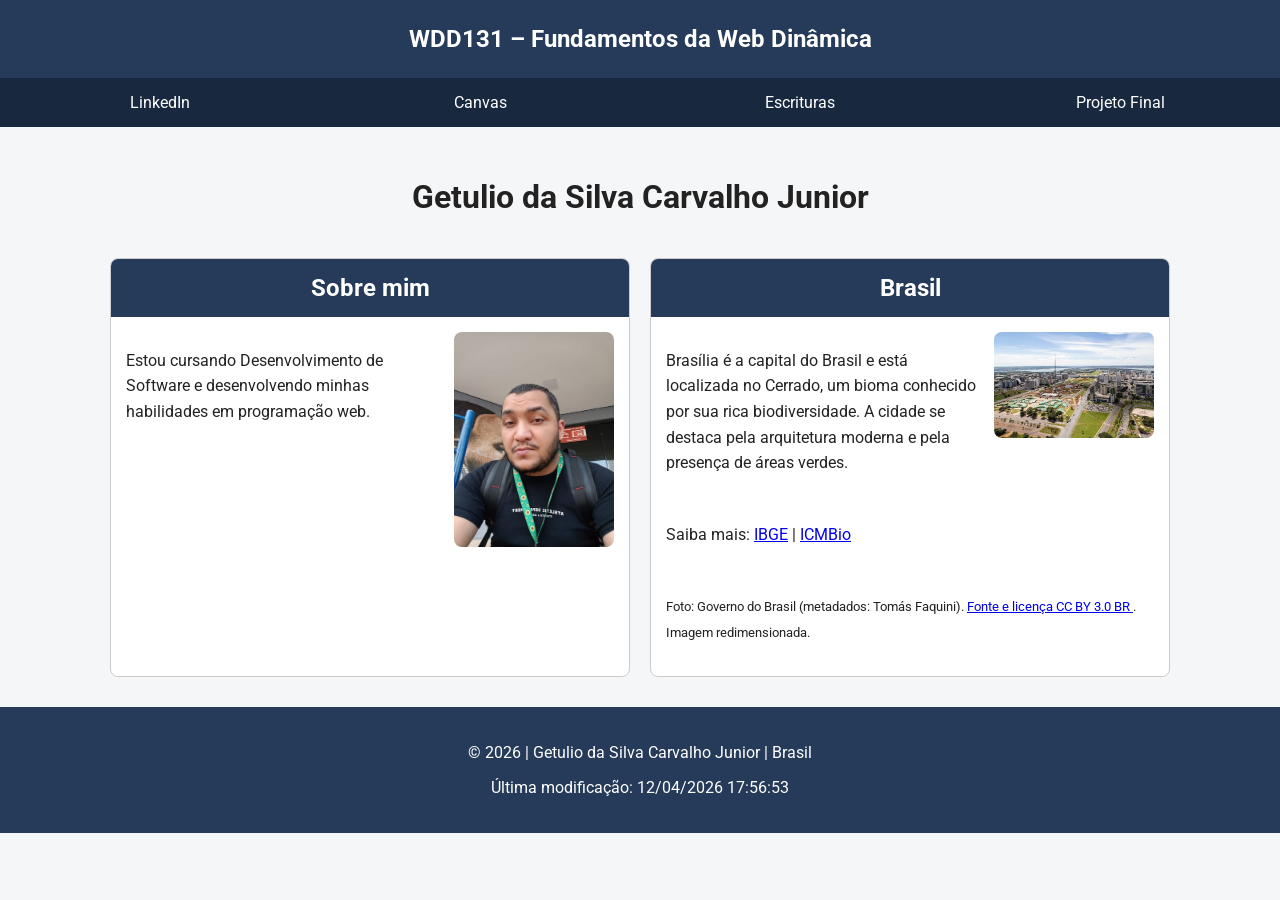
<file: index.html>
<!DOCTYPE html>
<html lang="pt-BR">
<head>
    <meta charset="UTF-8">
    <meta name="viewport" content="width=device-width, initial-scale=1.0">
    <meta name="description" content="WDD 131 – Fundamentos da Web Dinâmica. Página de Getulio da Silva Carvalho Junior sobre sua formação, Brasília e o Cerrado, com HTML, CSS e JavaScript.">
    <meta name="author" content="Getulio da Silva Carvalho Junior">
    <title>WDD 131 - Fundamentos da Web Dinâmica - Getulio da Silva Carvalho Junior</title>
    

<link rel="preconnect" href="https://fonts.googleapis.com">
<link rel="preconnect" href="https://fonts.gstatic.com" crossorigin>
<link href="https://fonts.googleapis.com/css2?family=Roboto:wght@400;500;700&display=swap" rel="stylesheet">
<link rel="stylesheet" href="estilos/base.css">

<script src="scripts/obterdatas.js" defer></script>

</head>
<body>
    <header>
        
        <span id="titulo-curso">WDD131 – Fundamentos da Web Dinâmica</span>

        <nav>
            <a href="https://www.linkedin.com/">LinkedIn</a>
            <a href="https://byupw.instructure.com/">Canvas</a>
            <a href="https://www.churchofjesuschrist.org/study/scriptures/bofm/ether/12?lang=por&id=p4#p4">Escrituras</a>
            <a href="#">Projeto Final</a>
        </nav>
    </header>

    <main>
        <h1>Getulio da Silva Carvalho Junior</h1>
      
<section class="card">
    <h2>Sobre mim</h2>
    <img src="imagens/perfil.jpg"
         alt="Fotografia de Getulio da Silva Carvalho Junior"
         width="160"
         height="216">
    <p>Estou cursando Desenvolvimento de Software e desenvolvendo minhas habilidades em programação web.</p>
</section>

        
<section class="card">
    <h2>Brasil</h2>
    <img src="imagens/brasilia-cerrado.jpg"
         alt="Vista aérea de Brasília com prédios e áreas verdes"
         width="500"
         height="333">
    <p>Brasília é a capital do Brasil e está localizada
       no Cerrado, um bioma conhecido por sua rica
       biodiversidade. A cidade se destaca pela
       arquitetura moderna e pela presença de áreas verdes.</p>
       
<p>
  Saiba mais:
  <a href="https://educa.ibge.gov.br/jovens/conheca-o-brasil/territorio/18307-biomas-brasileiros.html">IBGE</a>
  |
  <a href="https://www.gov.br/icmbio/pt-br/assuntos/biodiversidade/unidade-de-conservacao/unidades-de-biomas/cerrado/cerrado">ICMBio</a>
</p>

    <p><small>
        Foto: Governo do Brasil (metadados: Tomás Faquini).
        <a href="https://commons.wikimedia.org/wiki/File:Brasilia_aerea_eixo_monumental.jpg">
            Fonte e licença CC BY 3.0 BR
        </a>. Imagem redimensionada.
    </small></p>
</section>

    </main>

    <footer>
        <p>© <span id="anoatual"></span> | Getulio da Silva Carvalho Junior | Brasil</p>
        <p id="ultimaModificacao"></p>

    </footer>
</body>
</html>
</file>
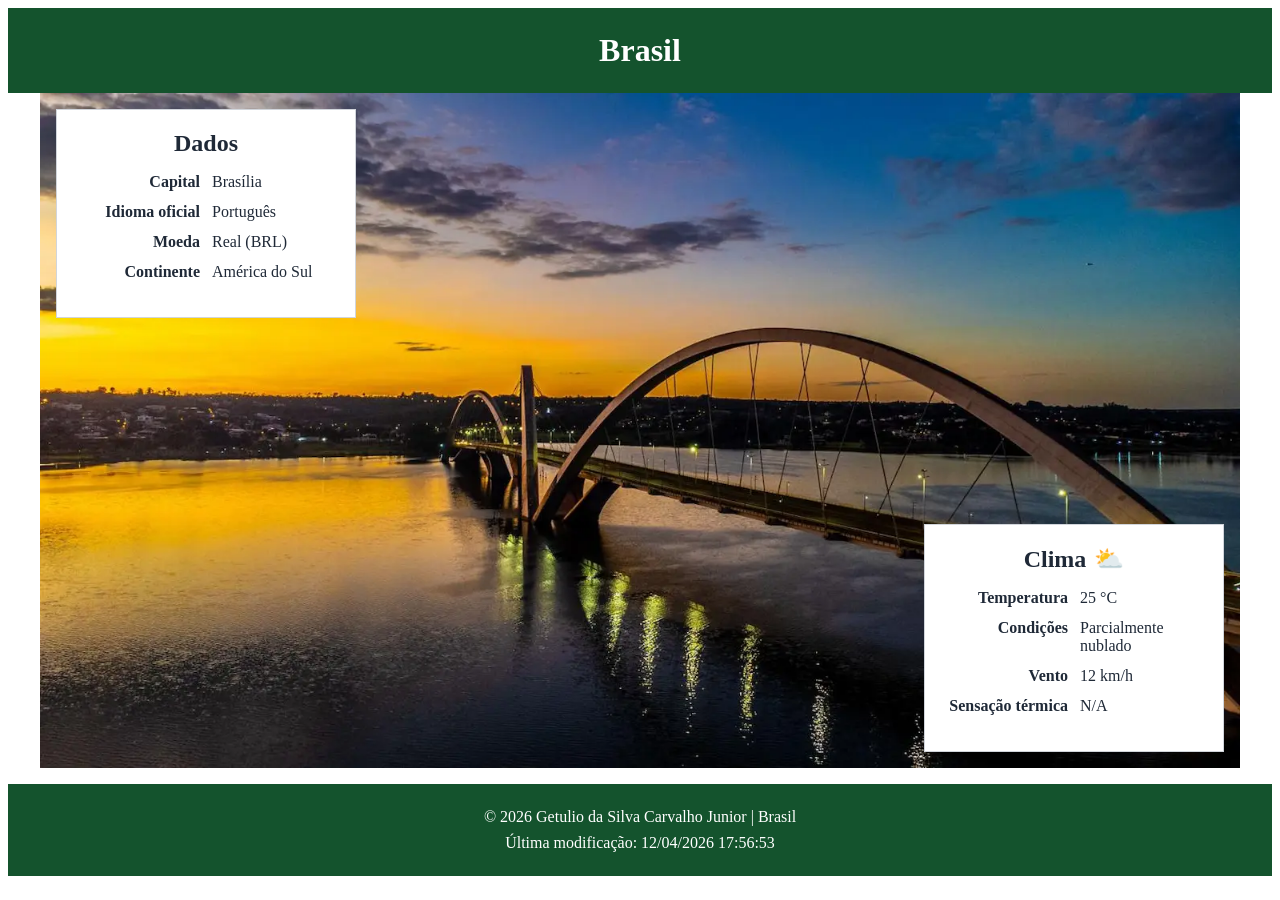
<file: local.html>
<!DOCTYPE html>
<html lang="pt-BR">
<head>
    <meta charset="UTF-8">
    <meta name="viewport" content="width=device-width, initial-scale=1.0">
    <meta name="description" content="Conheça o Brasil, sua capital Brasília, idioma oficial, moeda, paisagens e informações climáticas.">
    <meta name="author" content="Getulio da Silva Carvalho Junior">
    <title>Brasil | WDD131</title>


<link rel="icon" type="image/svg+xml" href="imagens/clima.svg">


<link rel="stylesheet" href="estilos/local.css">

<script src="scripts/local.js" defer></script>


</head>
<body>

<header>
    <h1>Brasil</h1>
</header>

<main>

<picture>
    <img
        src="imagens/ponte-jk-1000.webp"
        srcset="
            imagens/ponte-jk-500.webp 500w,
            imagens/ponte-jk-1000.webp 1000w,
            imagens/ponte-jk-1500.webp 1500w"
        sizes="(max-width: 600px) 100vw, (max-width: 1024px) 90vw, 1200px"
        alt="Ponte Juscelino Kubitschek em Brasília ao pôr do sol"
        width="1500"
        height="844">
</picture>

<section class="dados" aria-labelledby="titulo-dados">
    <h2 id="titulo-dados">Dados</h2>
    <dl>
        <dt>Capital</dt>
        <dd>Brasília</dd>

        <dt>Idioma oficial</dt>
        <dd>Português</dd>

        <dt>Moeda</dt>
        <dd>Real (BRL)</dd>

        <dt>Continente</dt>
        <dd>América do Sul</dd>
    </dl>
</section>

<section class="clima" aria-labelledby="titulo-clima">
    <h2 id="titulo-clima">Clima</h2>

<img
    class="icone-clima"
    src="imagens/clima.svg"
    alt="Ícone de sol parcialmente encoberto por nuvens"
    width="64"
    height="64">

    <dl>
        <dt>Temperatura</dt>
        <dd>25 °C</dd>

        <dt>Condições</dt>
        <dd>Parcialmente nublado</dd>

        <dt>Vento</dt>
        <dd>12 km/h</dd>

        <dt>Sensação térmica</dt>
        <dd><span id="sensacao-termica">N/A</span></dd>
    </dl>
</section>

</main>

<footer>
    <p>© <span id="ano-atual"></span> Getulio da Silva Carvalho Junior | Brasil</p>
    <p>Última modificação: <span id="ultima-modificacao"></span></p>
</footer>


</body>
</html>
</file>
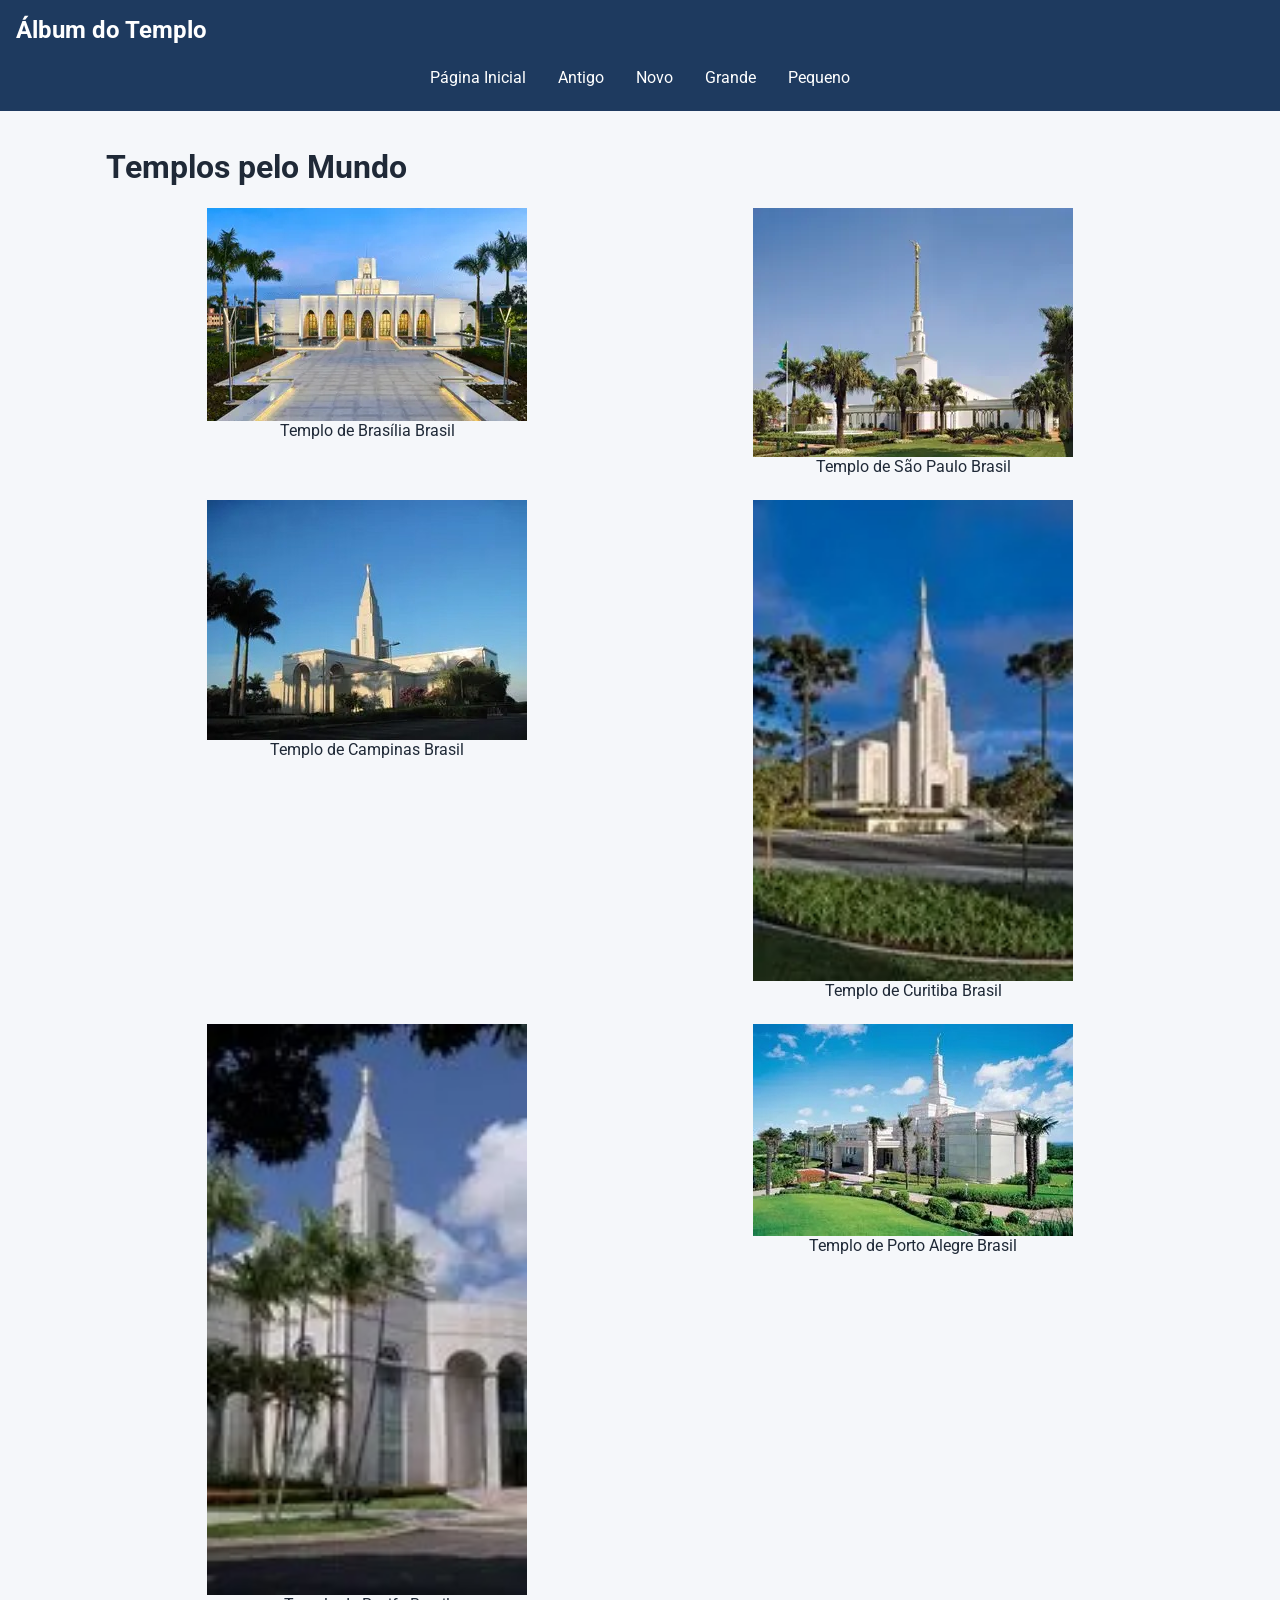
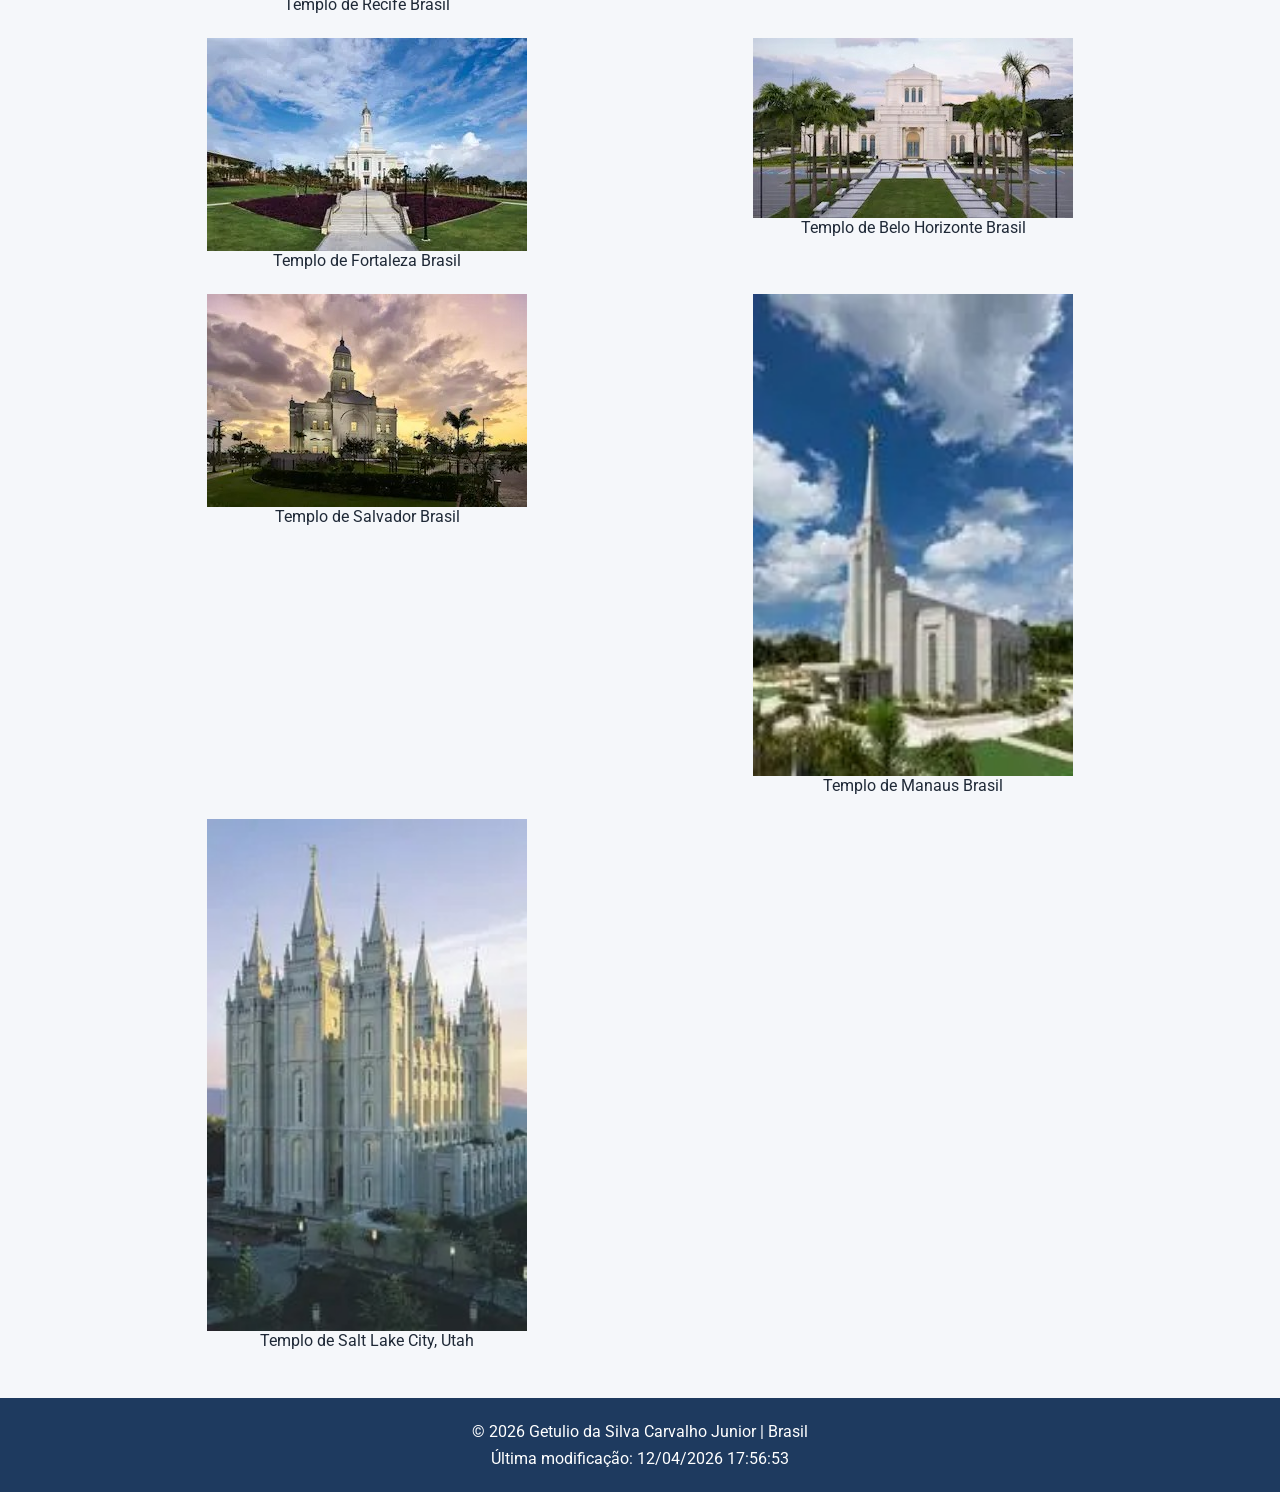
<file: templos.html>
<!DOCTYPE html>
<html lang="pt-BR">
<head>
    <meta charset="UTF-8">
    <meta name="viewport" content="width=device-width, initial-scale=1.0">
    <meta name="description" content="Álbum de fotografias de templos de A Igreja de Jesus Cristo dos Santos dos Últimos Dias">
    <meta name="author" content="Getulio da Silva Carvalho Junior">
    <title>Álbum do Templo</title>

<link rel="preconnect" href="https://fonts.googleapis.com">
<link rel="preconnect" href="https://fonts.gstatic.com" crossorigin>
<link href="https://fonts.googleapis.com/css2?family=Roboto:wght@400;500;700&amp;display=swap" rel="stylesheet">

<link rel="stylesheet" href="estilos/templos.css">
<link rel="stylesheet" href="estilos/templos-grandes.css">
<script src="scripts/templos.js" defer></script>

</head>
<body>

    <header>
        <span class="titulo-site">Álbum do Templo</span>

        <button id="menu" type="button"
                aria-label="Abrir menu de navegação"
                aria-expanded="false"
                aria-controls="navigation">☰</button>

        <nav>
            <ul id="navigation" class="navigation">
                <li><a href="index.html">Página Inicial</a></li>
                <li><a href="#">Antigo</a></li>
                <li><a href="#">Novo</a></li>
                <li><a href="#">Grande</a></li>
                <li><a href="#">Pequeno</a></li>
            </ul>
        </nav>
    </header>

    <main>
        <h1>Templos pelo Mundo</h1>

        <section class="galeria" aria-label="Galeria de templos">
    <figure>
        <img src="imagens/templos/brasilia.webp"
             alt="Vista externa do Templo de Brasília Brasil"
             width="320"
             height="213">
        <figcaption>Templo de Brasília Brasil</figcaption>
    </figure>

<figure>
    <img src="imagens/templos/sao-paulo.webp"
         alt="Vista externa do Templo de São Paulo Brasil"
         width="320"
         height="249"
         loading="lazy">
    <figcaption>Templo de São Paulo Brasil</figcaption>
</figure>

<figure>
    <img src="imagens/templos/campinas.jpeg"
         alt="Vista externa do Templo de Campinas Brasil"
         width="320"
         height="240"
         loading="lazy">
    <figcaption>Templo de Campinas Brasil</figcaption>
</figure>

<figure>
    <img src="imagens/templos/curitiba.jpeg"
         alt="Vista externa do Templo de Curitiba Brasil"
         width="320"
         loading="lazy">
    <figcaption>Templo de Curitiba Brasil</figcaption>
</figure>

<figure>
    <img src="imagens/templos/recife.jpeg"
         alt="Vista externa do Templo de Recife Brasil"
         width="320"
         loading="lazy">
    <figcaption>Templo de Recife Brasil</figcaption>
</figure>

<figure>
    <img src="imagens/templos/porto-alegre.jpeg"
         alt="Vista externa do Templo de Porto Alegre Brasil"
         width="320"
         loading="lazy">
    <figcaption>Templo de Porto Alegre Brasil</figcaption>
</figure>

<figure>
    <img src="imagens/templos/fortaleza.jpeg"
         alt="Vista externa do Templo de Fortaleza Brasil"
         width="320"
         loading="lazy">
    <figcaption>Templo de Fortaleza Brasil</figcaption>
</figure>

<figure>
    <img src="imagens/templos/belo-horizonte.jpeg"
         alt="Vista externa do Templo de Belo Horizonte Brasil"
         width="320"
         loading="lazy">
    <figcaption>Templo de Belo Horizonte Brasil</figcaption>
</figure>

<figure>
    <img src="imagens/templos/salvador.jpeg"
         alt="Vista externa do Templo de Salvador Brasil"
         width="320"
         loading="lazy">
    <figcaption>Templo de Salvador Brasil</figcaption>
</figure>

<figure>
    <img src="imagens/templos/manaus.jpeg"
         alt="Vista externa do Templo de Manaus Brasil"
         width="320"
         loading="lazy">
    <figcaption>Templo de Manaus Brasil</figcaption>
</figure>

<figure>
    <img src="imagens/templos/salt-lake.jpeg"
         alt="Vista externa do Templo de Salt Lake City, Utah, Estados Unidos"
         width="320"
         loading="lazy">
    <figcaption>Templo de Salt Lake City, Utah</figcaption>
</figure>

</section>
    </main>

    <footer>
        <p>&copy; <span id="ano-atual"></span>
            Getulio da Silva Carvalho Junior | Brasil
        </p>
        <p>Última modificação:
            <span id="ultima-modificacao"></span>
        </p>
    </footer>
</body>
</html>
</file>
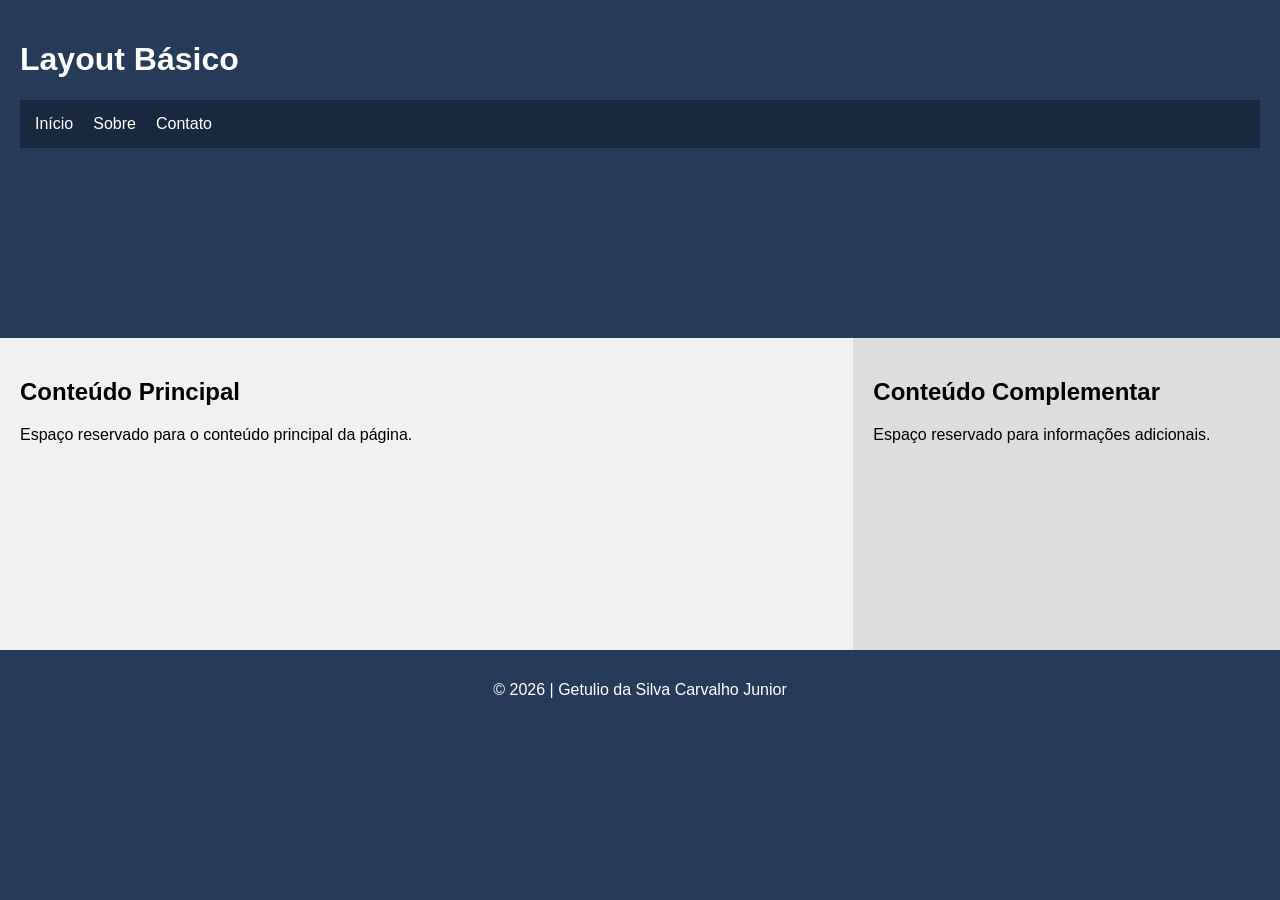
<file: semana01/layout-basico.html>
<!DOCTYPE html>
<html lang="pt-BR">
<head>
    <meta charset="UTF-8">
    <meta name="viewport" content="width=device-width, initial-scale=1.0">
    <meta name="description" content="Atividade de revisão de HTML e CSS.">
    <meta name="author" content="Getulio da Silva Carvalho Junior">
    <title>Getulio da Silva Carvalho Junior | WDD 131</title>
    <link rel="stylesheet" href="estilos/layout.css">
</head>
<body>
    <header>
        <h1>Layout Básico</h1>
        <nav>
            <a href="#">Início</a>
            <a href="#">Sobre</a>
            <a href="#">Contato</a>
        </nav>
    </header>

    <main>
        <h2>Conteúdo Principal</h2>
        <p>Espaço reservado para o conteúdo principal da página.</p>
    </main>

    <aside>
        <h2>Conteúdo Complementar</h2>
        <p>Espaço reservado para informações adicionais.</p>
    </aside>

    <footer>
        <p>© 2026 | Getulio da Silva Carvalho Junior</p>
    </footer>
</body>
</html>
</file>
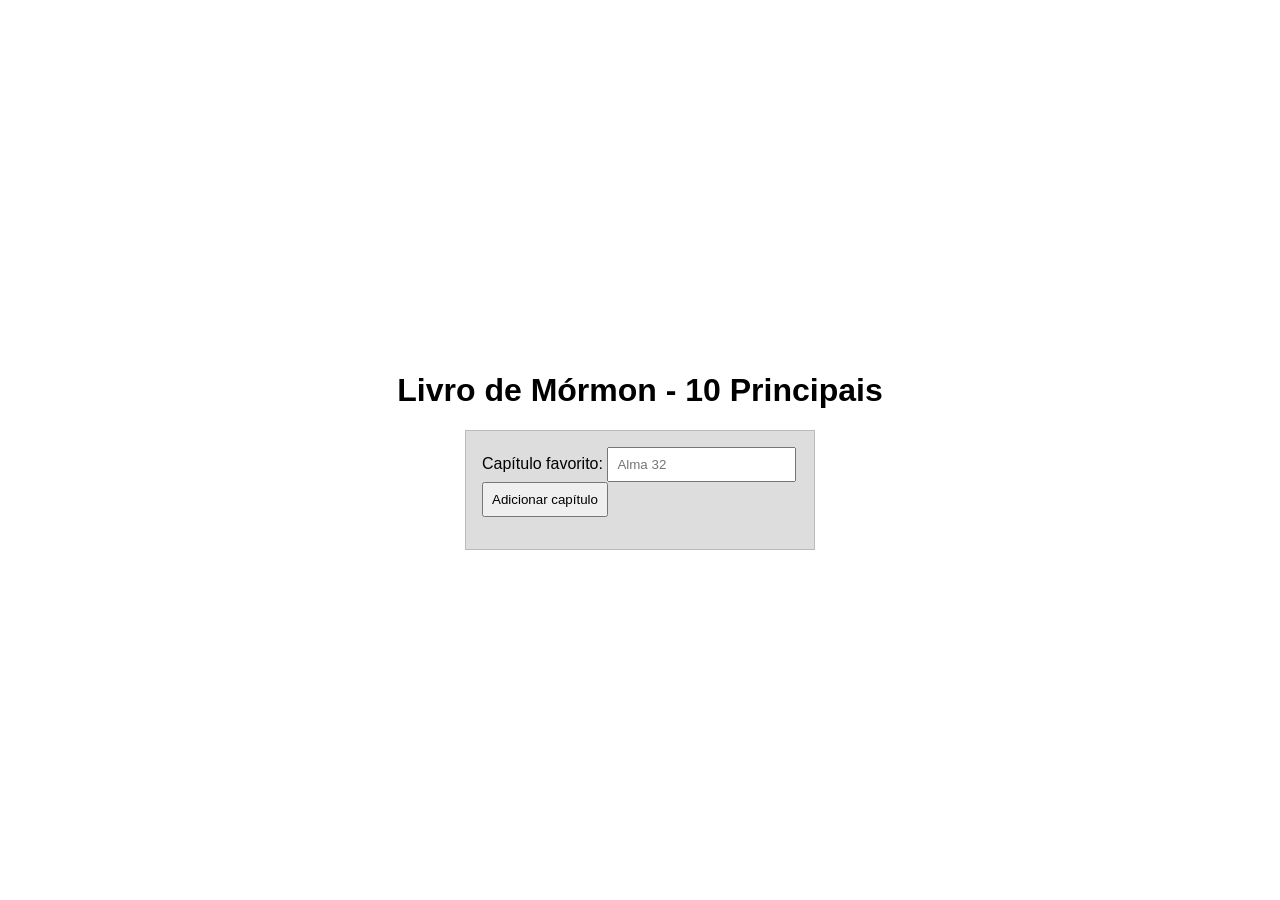
<file: semana02/bom.html>
<!DOCTYPE html>
<html lang="pt-BR">
<head>
    <meta charset="UTF-8">
    <meta name="viewport" content="width=device-width, initial-scale=1.0">
    <meta name="description" content="Lista de capítulos favoritos do Livro de Mórmon">
    <meta name="author" content="Getulio da Silva Carvalho Junior">
    <title>Livro de Mórmon - 10 Principais</title>

<link rel="stylesheet" href="estilos/bom.css">

</head>
<body>

<header>
    <h1>Livro de Mórmon - 10 Principais</h1>
</header>

<main>
    <label for="capfav">Capítulo favorito:</label>
    <input type="text" id="capfav" placeholder="Alma 32">
    <button type="button">Adicionar capítulo</button>

    <ul></ul>
</main>

<script src="scripts/bom.js"></script>

</body>
</html>
</file>
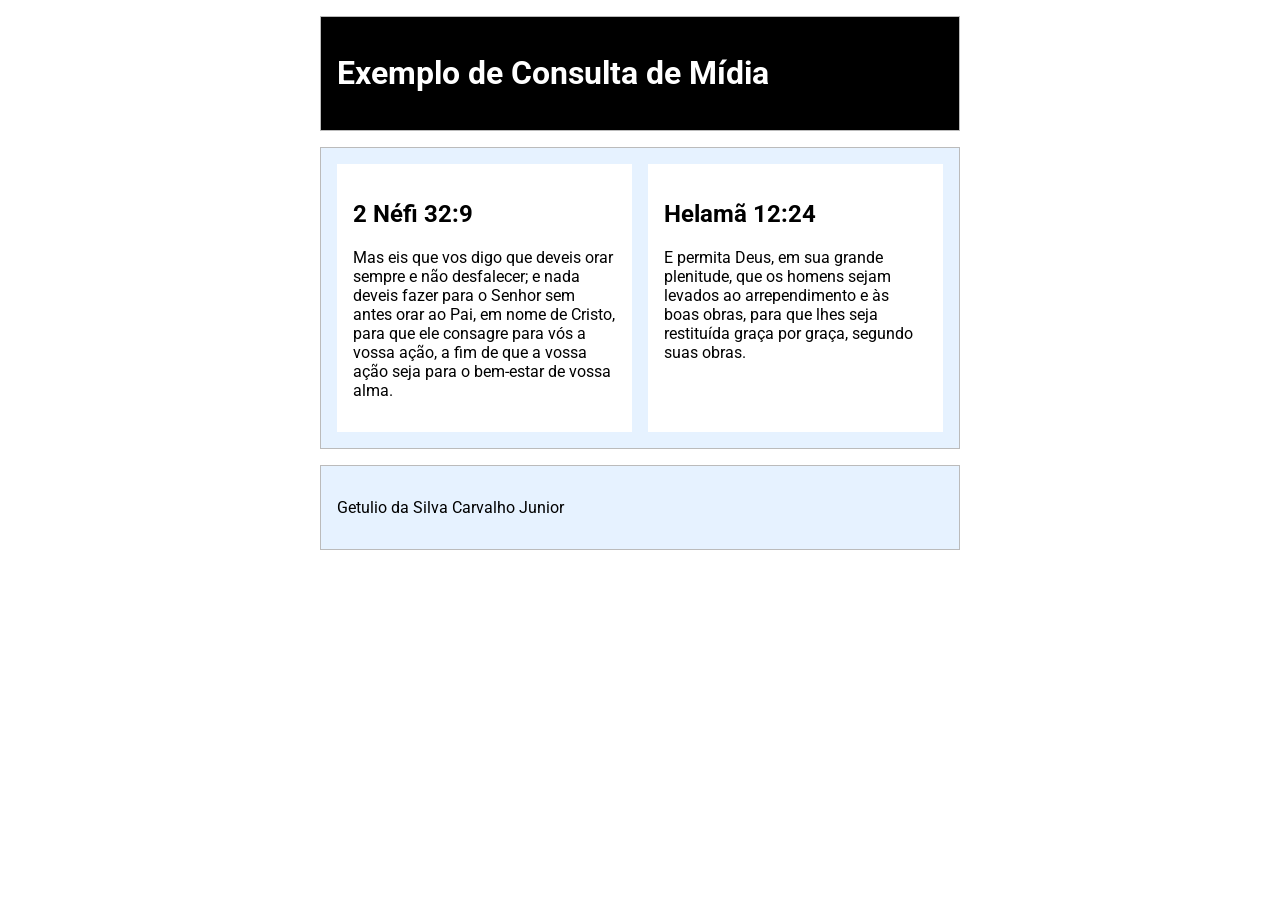
<file: semana02/consulta-de-midia.html>
<!DOCTYPE html>
<html lang="pt-BR">
<head>
    <meta charset="UTF-8">
    <meta name="viewport" content="width=device-width, initial-scale=1.0">
    <title>WDD 131 – Exemplo de Consulta de Mídia</title>
    <meta name="description" content="Exemplo de consultas de mídia CSS para a Semana 02 do WDD131.">
    <meta name="author" content="Getulio da Silva Carvalho Junior">

    <link rel="preconnect" href="https://fonts.googleapis.com">
    <link rel="preconnect" href="https://fonts.gstatic.com" crossorigin>
    <link href="https://fonts.googleapis.com/css2?family=Roboto&amp;display=swap" rel="stylesheet">

    <link rel="stylesheet" href="estilos/consulta-de-midia.css">
    <link rel="stylesheet" href="estilos/consulta-de-midia-grande.css">
</head>

<body>
    <header>
        <h1>Exemplo de Consulta de Mídia</h1>
    </header>

    <main>
        <section>
            <h2>2 Néfi 32:9</h2>
            <p>Mas eis que vos digo que deveis orar sempre e não desfalecer; e nada deveis fazer para o Senhor sem antes orar ao Pai, em nome de Cristo, para que ele consagre para vós a vossa ação, a fim de que a vossa ação seja para o bem-estar de vossa alma.</p>
        </section>

        <section>
            <h2>Helamã 12:24</h2>
            <p>E permita Deus, em sua grande plenitude, que os homens sejam levados ao arrependimento e às boas obras, para que lhes seja restituída graça por graça, segundo suas obras.</p>
        </section>
    </main>

    <footer>
        <p>Getulio da Silva Carvalho Junior</p>
    </footer>
</body>

</html>
</file>
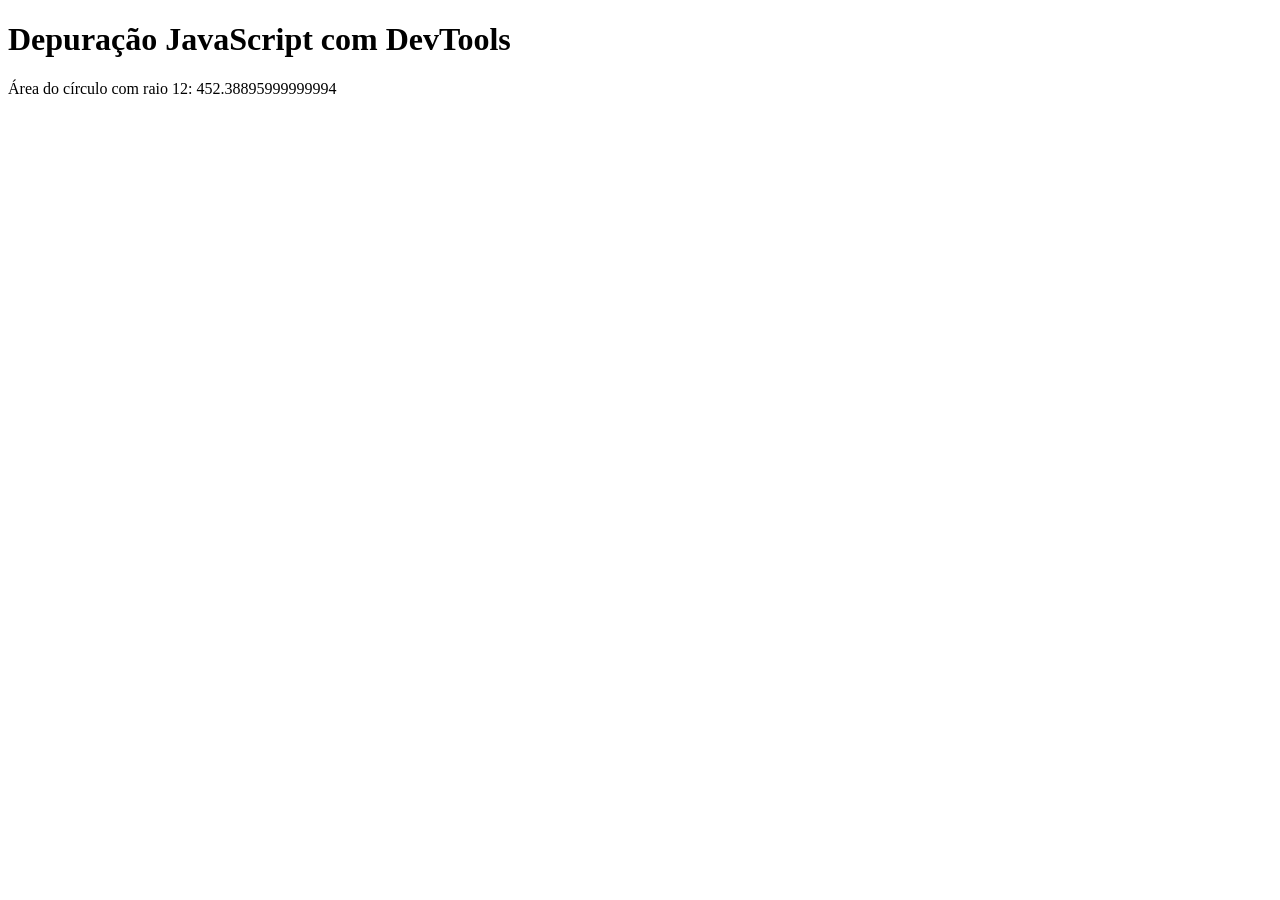
<file: semana02/depuracao.html>
<!DOCTYPE html>
<html lang="pt-BR">
<head>
    <meta charset="UTF-8">
    <meta name="viewport" content="width=device-width, initial-scale=1.0">
    <meta name="description" content="Exercício de depuração JavaScript">
    <meta name="author" content="Getulio da Silva Carvalho Junior">
    <title>Depuração JavaScript</title>
    <script src="scripts/depuracao.js" defer></script>
</head>
<body>
    <h1>Depuração JavaScript com DevTools</h1>
    <p>
        Área do círculo com raio <span id="raio"></span>:
        <span id="area"></span>
    </p>
</body>
</html>
</file>
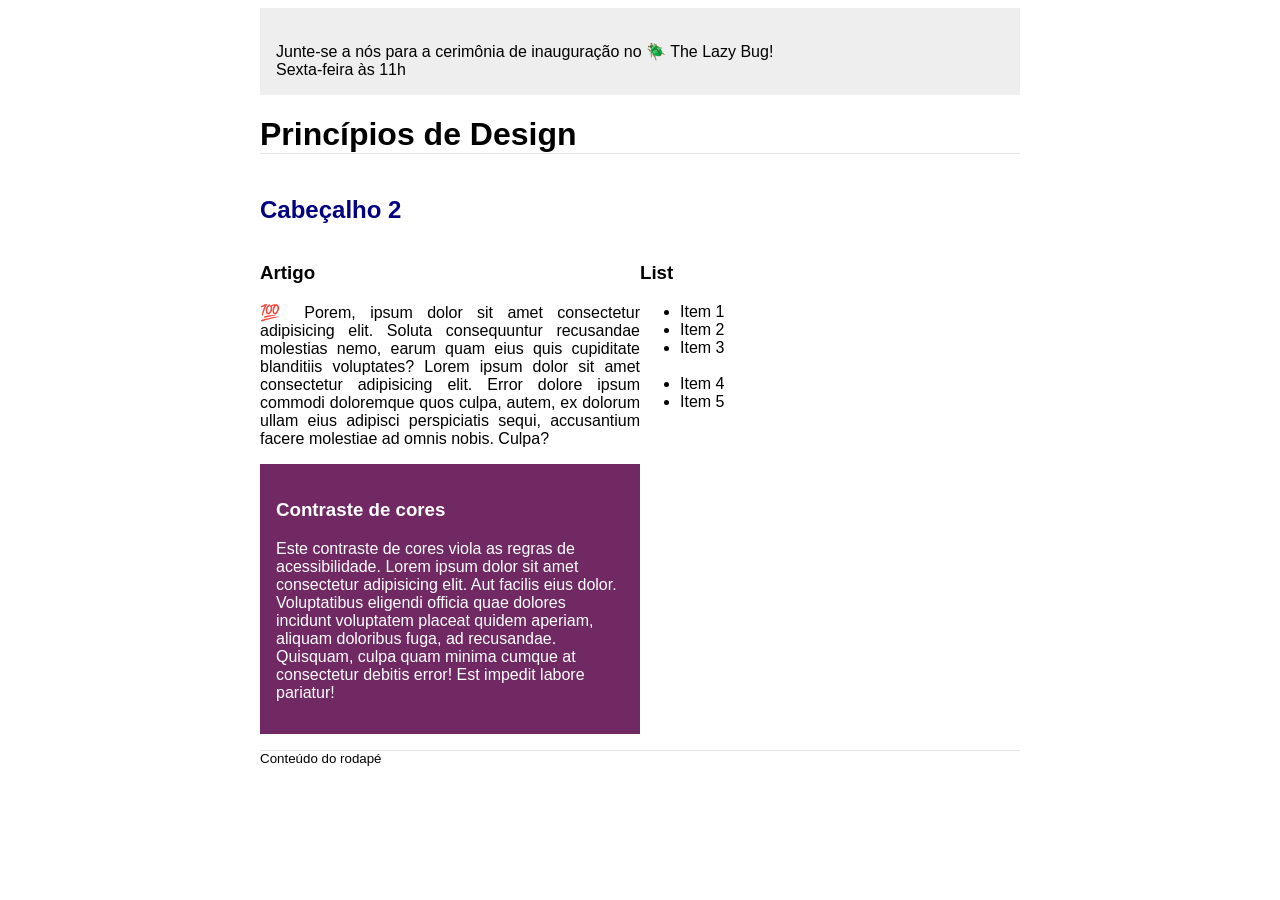
<file: semana03/design.html>
<!DOCTYPE html>
<html lang="pt-BR">
<head>
    <meta charset="UTF-8">
    <meta name="viewport" content="width=device-width, initial-scale=1.0">
    <title>Princípios de Design</title>

<link rel="stylesheet" href="estilos/design.css">

</head>
<body>
    <header>
	<div class="banner"><br>Junte-se a nós para a cerimônia de inauguração no 🪲 The Lazy Bug!<br>Sexta-feira às 11h</div>
	<h1>Princípios de Design</h1>
</header>
<main>
	<h2>Cabeçalho 2</h2>
	

<div>
    <article>
        <h3>Artigo</h3>
        <p>💯 Porem, ipsum dolor sit amet consectetur adipisicing elit. Soluta consequuntur recusandae molestias nemo, earum quam eius quis cupiditate blanditiis voluptates? Lorem ipsum dolor sit amet consectetur adipisicing elit. Error dolore ipsum commodi doloremque quos culpa, autem, ex dolorum ullam eius adipisci perspiciatis sequi, accusantium facere molestiae ad omnis nobis. Culpa?</p>
    </article>
</div>

	<section>
		<h3>List</h3>
		<ul>
			<li>Item 1</li>
			<li>Item 2</li>
			<li>Item 3<br><br></li>
			<li>Item 4</li>
			<li>Item 5</li>
		</ul>
	</section>
	<div class="callout">
		<h3>Contraste de cores</h3>
		<p>Este contraste de cores viola as regras de acessibilidade. Lorem ipsum dolor sit amet consectetur adipisicing elit. Aut facilis eius dolor. Voluptatibus eligendi officia quae dolores incidunt voluptatem placeat quidem aperiam, aliquam doloribus fuga, ad recusandae. Quisquam, culpa quam minima cumque at consectetur debitis error! Est impedit labore pariatur!</p>
	</div>
</main>
<footer>
	Conteúdo do rodapé
</footer>
    
</body>
</html>
</file>
<file: estilos/base.css>
* {
    box-sizing: border-box;
}

body {
    margin: 0;
    font-family: 'Roboto', sans-serif;
    background-color: #f5f6f8;
    color: #222;
}

header {
    background-color: #263b59;
    color: white;
}

header span {
    display: block;
    padding: 25px;
    text-align: center;
    font-size: 1.5rem;
    font-weight: bold;
}

nav {
    display: flex;
    background-color: #17283f;
}

nav a {
    flex: 1;
    padding: 15px;
    color: white;
    text-align: center;
    text-decoration: none;
}

nav a:hover {
    background-color: #406080;
    text-decoration: underline;
}

main {
    display: grid;
    grid-template-columns: 1fr 1fr;
    gap: 20px;
    max-width: 1100px;
    margin: 30px auto;
    padding: 0 20px;
}

main h1 {
    grid-column: 1 / -1;
    text-align: center;
}

.card {
    background-color: white;
    border: 1px solid #ccc;
    border-radius: 8px;
    overflow: hidden;
}

.card h2 {
    margin: 0;
    padding: 15px;
    background-color: #263b59;
    color: white;
    text-align: center;
}

.card p {
    padding: 15px;
    line-height: 1.6;
}

footer {
    padding: 20px;
    background-color: #263b59;
    color: white;
    text-align: center;
}

@media (max-width: 700px) {
    main {
        grid-template-columns: 1fr;
    }

    nav {
        flex-wrap: wrap;
    }
}


.card img {
    float: right;
    width: 160px;
    max-width: 45%;
    height: auto;
    margin: 15px;
    border-radius: 8px;
}
</file>
<file: estilos/local.css>
:root {
    --verde-brasil: #14532d;
    --branco: #ffffff;
}

main {
    max-width: 1200px;
    margin: 0 auto;
}

main img {
    display: block;
    width: 100%;
    height: auto;
}


header {
    background-color: var(--verde-brasil);
    color: var(--branco);
    text-align: center;
    padding: 1.5rem 1rem;
}


header h1 {
    margin: 0;
}

.dados,
.clima {
    background-color: #ffffff;
    color: #1f2937;
    padding: 1.25rem;
    margin: 1rem 0;
    border: 1px solid #d1d5db;
}

.dados h2,
.clima h2 {
    text-align: center;
    margin: 0 0 1rem;
}

.dados dl,
.clima dl {
    display: grid;
    grid-template-columns: 1fr 1fr;
    gap: 0.75rem;
}

.dados dt,
.clima dt {
    font-weight: bold;
    text-align: right;
}

.dados dd,
.clima dd {
    margin: 0;
}

@media (min-width: 768px) {
    main {
        position: relative;
    }

    .dados,
    .clima {
        position: absolute;
        width: 300px;
        max-width: calc(50% - 1.5rem);
        box-sizing: border-box;
        margin: 0;
    }

    .dados {
        top: 1rem;
        left: 1rem;
    }

    .clima {
        bottom: 1rem;
        right: 1rem;
    }
}

.icone-clima {
    display: block;
    width: 64px;
    height: 64px;
    margin: 0 auto 1rem;
}

@media (min-width: 768px) {
    .icone-clima {
        display: none;
    }
}

@media (min-width: 768px) {
    .clima h2::after {
        content: "⛅";
        display: inline-block;
        margin-left: 0.5rem;
        font-size: 1.5rem;
    }
}


footer {
    background-color: var(--verde-brasil);
    color: var(--branco);
    text-align: center;
    padding: 1rem;
    margin-top: 1rem;
}

footer p {
    margin: 0.5rem 0;
}
</file>
<file: estilos/templos.css>
* {
    box-sizing: border-box;
}

body {
    margin: 0;
    
    font-family: 'Roboto', Arial, Helvetica, sans-serif;

    background-color: #f5f7fa;
    color: #1f2937;
}

header {
    background-color: #1e3a5f;
    color: white;
    padding: 1rem;
}
nav {
    display: flex;
    justify-content: center;
}
.titulo-site {
    font-size: 1.5rem;
    font-weight: bold;
}


.navigation {
    list-style: none;
    margin: 1rem 0 0;
    padding: 0;
    display: none;
}


.navigation a {
    display: block;
    padding: 0.5rem;
    color: white;
    text-decoration: none;
}

.navigation a:hover {
    background-color: #2f5480;
}

#menu {
    font-size: 1.5rem;
    background: none;
    color: white;
    border: 1px solid white;
    border-radius: 0.25rem;
    padding: 0.25rem 0.5rem;
    cursor: pointer;
}

#menu:hover {
    background-color: #2f5480;
}

.navigation.open {
    display: block;
}

main {
    max-width: 1100px;
    margin: 0 auto;
    padding: 1rem;
}

.galeria {
    display: grid;
    grid-template-columns: 1fr;
    gap: 1.5rem;
    justify-items: center;
}

.galeria figure {
    margin: 0;
    text-align: center;
}

.galeria img {
    display: block;
    max-width: 100%;
    height: auto;
}

footer {
    background-color: #1e3a5f;
    color: white;
    text-align: center;
    padding: 1rem;
    margin-top: 2rem;
}

footer p {
    margin: 0.5rem 0;
}
</file>
<file: estilos/templos-grandes.css>
@media screen and (min-width: 700px) {


    #menu {
        display: none;
    }

    .galeria {
        grid-template-columns: repeat(2, minmax(0, 1fr));
    }

    .navigation,
    .navigation.open {
        display: flex;
        justify-content: center;
        align-items: center;
        flex-wrap: wrap;
        gap: 1rem;
    }
}
</file>
<file: semana01/estilos/layout.css>
* {
    box-sizing: border-box;
}

body {
    display: grid;
    grid-template-columns: 2fr 1fr;
    grid-template-areas:
        "header header"
        "main aside"
        "footer footer";
    margin: 0;
    min-height: 100vh;
    font-family: Arial, sans-serif;
}

header {
    grid-area: header;
    background-color: #263b59;
    color: white;
    padding: 20px;
}

nav {
    display: flex;
    gap: 20px;
    background-color: #17283f;
    padding: 15px;
}

nav a {
    color: white;
    text-decoration: none;
}

main {
    grid-area: main;
    background-color: #f1f1f1;
    padding: 20px;
}

aside {
    grid-area: aside;
    background-color: #dddddd;
    padding: 20px;
}

footer {
    grid-area: footer;
    background-color: #263b59;
    color: white;
    text-align: center;
    padding: 15px;
}
</file>
<file: semana02/estilos/bom.css>
* {
    box-sizing: border-box;
}

body {
    font-family: Arial, sans-serif;
    min-height: 100vh;
    margin: 0;
    padding: 1rem;
    display: flex;
    flex-direction: column;
    align-items: center;
    justify-content: center;
}

h1 {
    text-align: center;
}

main {
    background-color: #ddd;
    border: 1px solid #bbb;
    padding: 1rem;
    width: min(100%, 350px);
}

input,
button {
    padding: 0.5rem;
}

ul {
    padding: 0;
    list-style: none;
}
</file>
<file: semana02/estilos/consulta-de-midia.css>
* {
    box-sizing: border-box;
}

body {
    font-family: 'Roboto', sans-serif;
}

header, main, footer {
    max-width: 640px;
    margin: 1rem auto;
    border: 1px solid #bbb;
    padding: 1rem;
    background-color: #e6f2ff;
}

main {
    display: grid;
    grid-template-columns: 1fr;
    gap: 1rem;
}

section {
    padding: 1rem;
    background-color: #fff;
}
</file>
<file: semana02/estilos/consulta-de-midia-grande.css>
@media screen and (min-width: 500px) {
    header {
        background-color: black;
        color: white;
    }

    main {
        grid-template-columns: 1fr 1fr;
    }
}
</file>
<file: semana03/estilos/design.css>
body {
	font-family: Roboto, helvetica, sans-serif;
}

header,
main,
footer {
	max-width: 760px;
	margin: 0 auto;
}

.banner {
    padding: 1rem;
    background-color: #eee;
}

h1 {
	border-bottom: 1px solid rgba(0, 0, 0, 0.1);
}

main {
    display: grid;
    grid-template-columns: 1fr 1fr;
}

h2 {
    color: navy;
    text-align: left;
    grid-column: 1 / -1;
}

article p {
	text-align: justify;
}


.callout {
    color: #ffffff;
    background-color: #702963;
    padding: 1rem;
}


footer {
	margin-top: 1rem;
	border-top: 1px solid rgba(0, 0, 0, 0.1);
	font-size: smaller;
	text-align: left;
}
</file>
